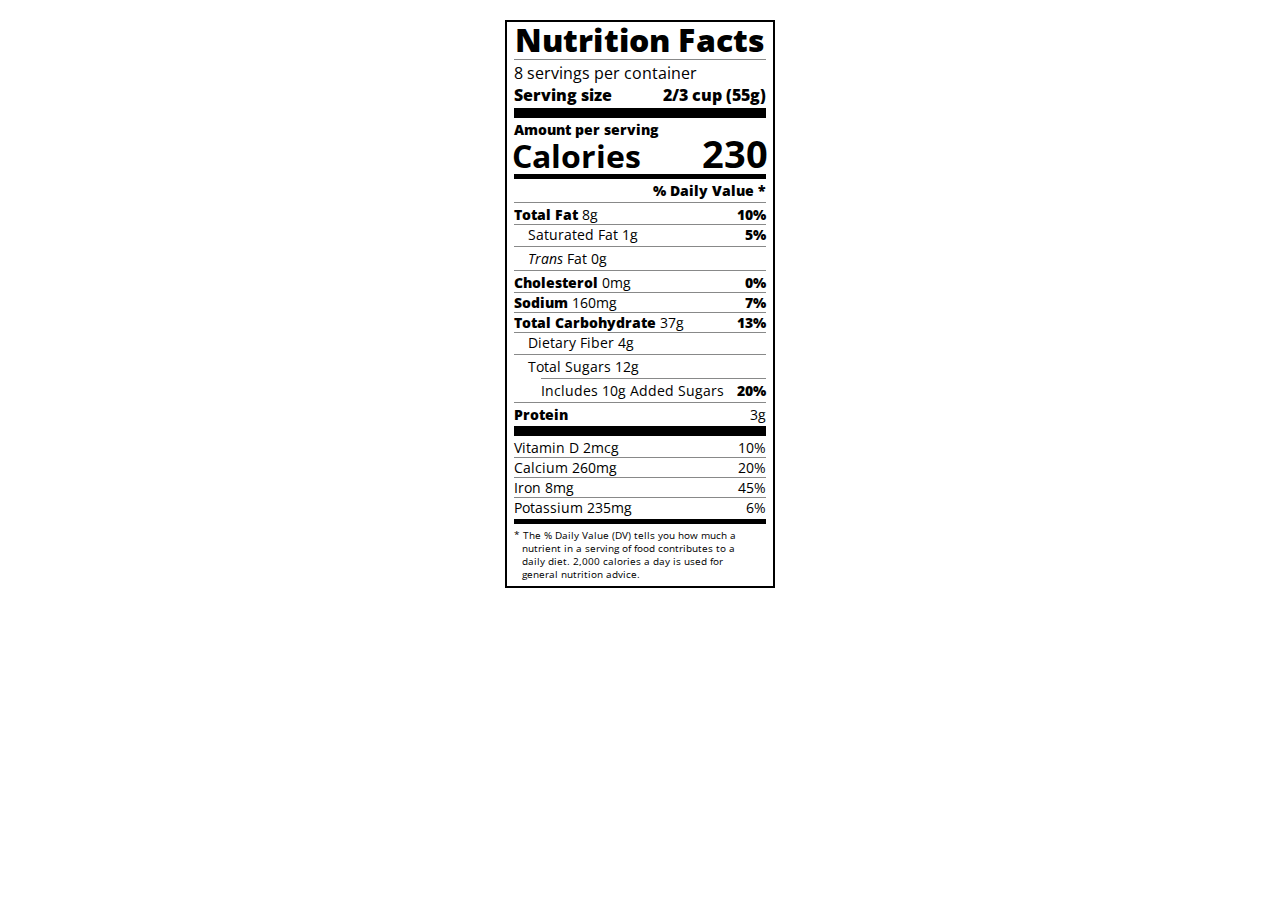
<file: Etiqueta nutricional/index.html>
<!DOCTYPE html>
<html lang="en">

<head>
  <meta charset="UTF-8">
  <title>Nutrition Label</title>
  <link href="https://fonts.googleapis.com/css?family=Open+Sans:400,700,800" rel="stylesheet">
  <link href="./styles.css" rel="stylesheet">
</head>

<body>
  <div class="label">
    <header>
      <h1 class="bold">Nutrition Facts</h1>
      <div class="divider"></div>
      <p>8 servings per container</p>
      <p class="bold">Serving size <span>2/3 cup (55g)</span></p>
    </header>
    <div class="divider large"></div>
    <div class="calories-info">
      <div class="left-container">
        <h2 class="bold small-text">Amount per serving</h2>
        <p>Calories</p>
      </div>
      <span class="right">230</span>
    </div>
    <div class="divider medium"></div>
    <div class="daily-value small-text">
      <p class="bold right no-divider">% Daily Value *</p>
      <div class="divider"></div>
      <p><span><span class="bold">Total Fat</span> 8g</span> <span class="bold right">10%</span></p>
      <p class="indent no-divider">Saturated Fat 1g <span class="bold right">5%</span></p>
      <div class="divider"></div>
      <p class="indent no-divider"><span><i>Trans</i> Fat 0g</span></p>
      <div class="divider"></div>
      <p><span><span class="bold">Cholesterol</span> 0mg</span> <span class="right bold">0%</span></p>
      <p><span><span class="bold">Sodium</span> 160mg</span> <span class="right bold">7%</span></p>
      <p><span><span class="bold">Total Carbohydrate</span> 37g</span> <span class="right bold">13%</span></p>
      <p class="indent no-divider">Dietary Fiber 4g</p>
      <div class="divider"></div>
      <p class="indent no-divider">Total Sugars 12g</p>
      <div class="divider double-indent"></div>
      <p class="double-indent no-divider">Includes 10g Added Sugars <span class="right bold">20%</span>
      <div class="divider"></div>
      <p class="no-divider"><span class="bold">Protein</span> 3g</p>
      <div class="divider large"></div>
      <p>Vitamin D 2mcg <span>10%</span></p>
      <p>Calcium 260mg <span>20%</span></p>
      <p>Iron 8mg <span>45%</span></p>
      <p class="no-divider">Potassium 235mg <span>6%</span></p>
    </div>
    <div class="divider medium"></div>
    <p class="note">* The % Daily Value (DV) tells you how much a nutrient in a serving of food contributes to a daily
      diet. 2,000 calories a day is used for general nutrition advice.</p>
  </div>
</body>
</html>
</file>
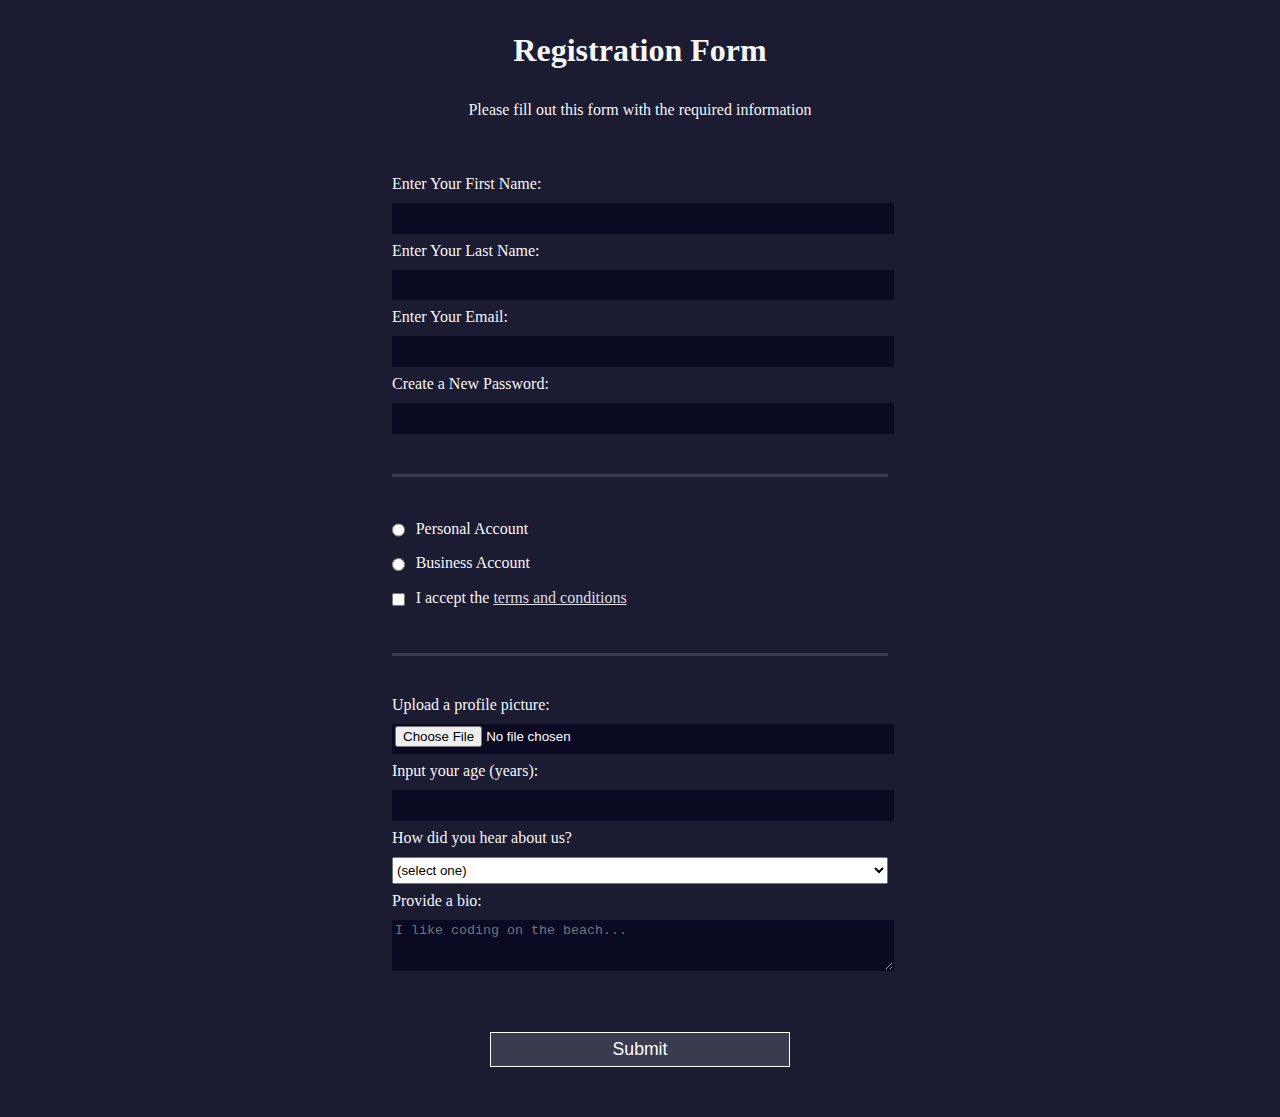
<file: Form/index.html>
<!DOCTYPE html>
<html lang="en">
  <head>
    <meta charset="UTF-8">
    <title>Registration Form</title>
    <link rel="stylesheet" href="styles.css" />
  </head>
  <body>
    <h1>Registration Form</h1>
    <p>Please fill out this form with the required information</p>
    <form method="post" action='https://register-demo.freecodecamp.org'>
      <fieldset>
        <label for="first-name">Enter Your First Name: <input id="first-name" name="first-name" type="text" required /></label>
        <label for="last-name">Enter Your Last Name: <input id="last-name" name="last-name" type="text" required /></label>
        <label for="email">Enter Your Email: <input id="email" name="email" type="email" required /></label>
        <label for="new-password">Create a New Password: <input id="new-password" name="new-password" type="password" pattern="[a-z0-5]{8,}" required /></label>
      </fieldset>
      <fieldset>
        <label for="personal-account"><input id="personal-account" type="radio" name="account-type" class="inline" /> Personal Account</label>
        <label for="business-account"><input id="business-account" type="radio" name="account-type" class="inline" /> Business Account</label>
        <label for="terms-and-conditions">
          <input id="terms-and-conditions" type="checkbox" required name="terms-and-conditions" class="inline" /> I accept the <a href="https://www.freecodecamp.org/news/terms-of-service/">terms and conditions</a>
        </label>
      </fieldset>
      <fieldset>
        <label for="profile-picture">Upload a profile picture: <input id="profile-picture" type="file" name="file" /></label>
        <label for="age">Input your age (years): <input id="age" type="number" name="age" min="13" max="120" /></label>
        <label for="referrer">How did you hear about us?
          <select id="referrer" name="referrer">
            <option value="">(select one)</option>
            <option value="1">freeCodeCamp News</option>
            <option value="2">freeCodeCamp YouTube Channel</option>
            <option value="3">freeCodeCamp Forum</option>
            <option value="4">Other</option>
          </select>
        </label>
        <label for="bio">Provide a bio:
          <textarea id="bio" name="bio" rows="3" cols="30" placeholder="I like coding on the beach..."></textarea>
        </label>
      </fieldset>
      <input type="submit" value="Submit" />
    </form>
  </body>
</html>
</file>
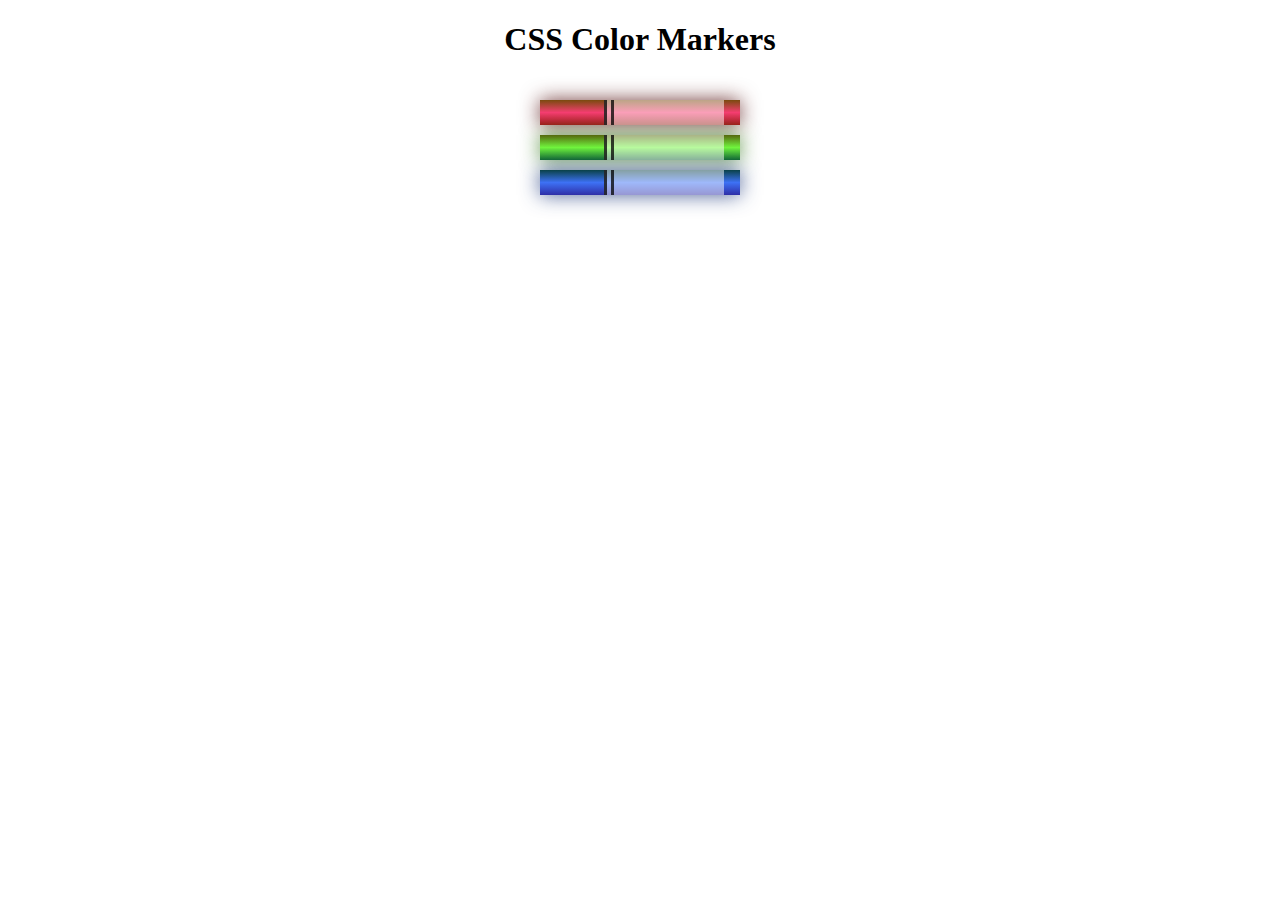
<file: Gradient/index.html>
<!DOCTYPE html>
<html lang="en">
  <head>
    <meta charset="utf-8">
    <meta name="viewport" content="width=device-width, initial-scale=1.0">
    <title>Colored Markers</title>
    <link rel="stylesheet" href="styles.css">
  </head>
  <body>
    <h1>CSS Color Markers</h1>
    <div class="container">
      <div class="marker red">
        <div class="cap"></div>
        <div class="sleeve"></div>
      </div>
      <div class="marker green">
        <div class="cap"></div>
        <div class="sleeve"></div>
      </div>
      <div class="marker blue">
        <div class="cap"></div>
        <div class="sleeve"></div>
      </div>
    </div>
  </body>
</html>
</file>
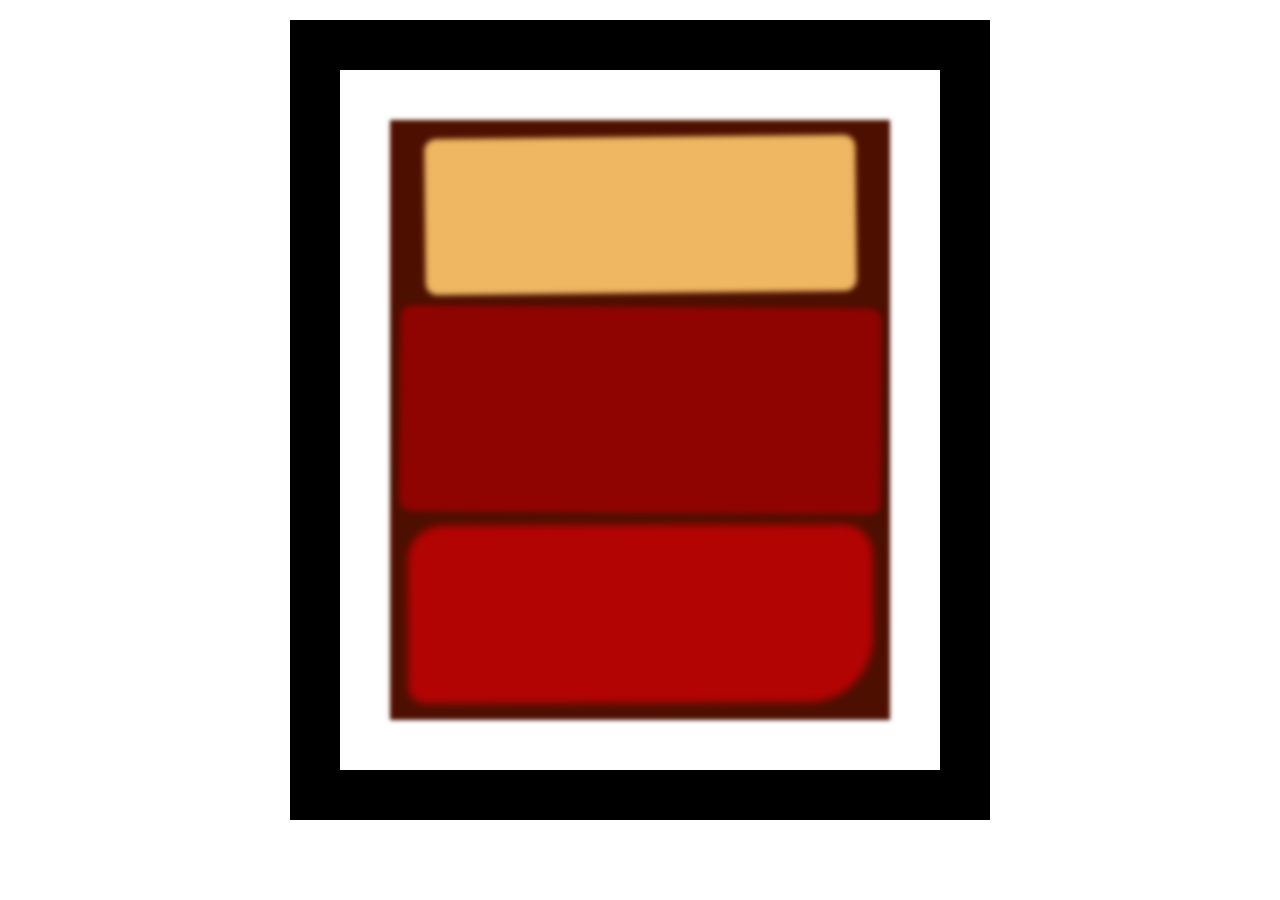
<file: Pintura de Rothko/index.html>
<!DOCTYPE html>
<html lang="en">
  <head>
    <meta charset="UTF-8">
    <title>Rothko Painting</title>
    <link href="./styles.css" rel="stylesheet">
  </head>
  <body>
    <div class="frame">
      <div class="canvas">
        <div class="one"></div>
        <div class="two"></div>
        <div class="three"></div>
      </div>
    </div>
  </body>
</html>
</file>
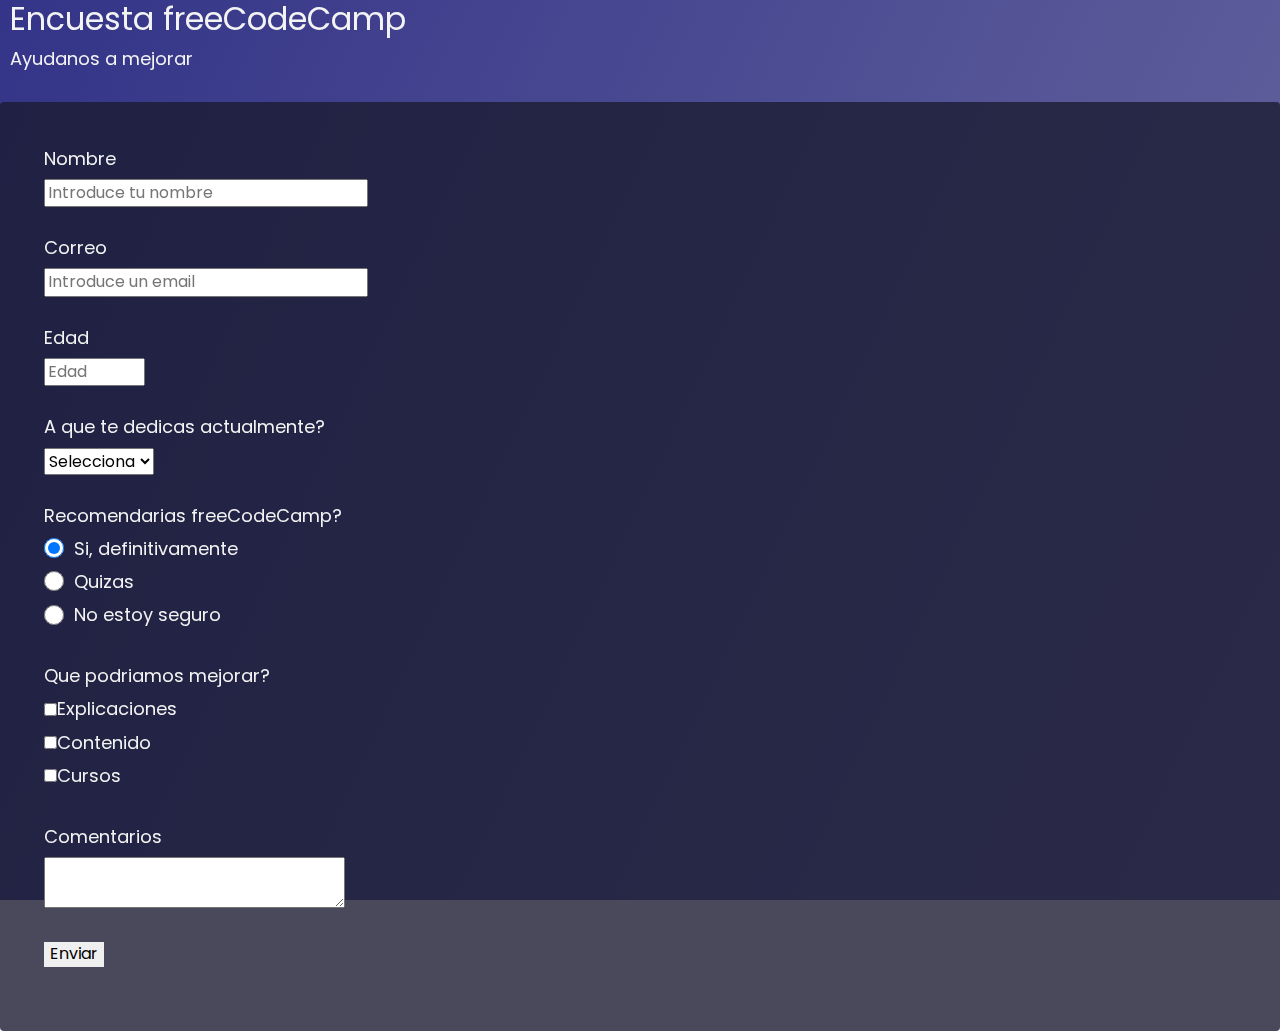
<file: Proyecto encuesta/index.html>
<!DOCTYPE html>
<html lang="en">
<head>
	<meta charset="UTF-8">
	<meta http-equiv="X-UA-Compatible" content="IE=edge">
	<meta name="viewport" content="width=device-width, initial-scale=1.0">
	<link rel="stylesheet" href="styles.css">
	<title>Encuesta freeCodeCamp</title>
</head>
<body>
	<header class="header">
		<h1 id="title">Encuesta freeCodeCamp</h1>
		<p id="description">Ayudanos a mejorar</p>
	</header>
	<form id="survey-form">
		<div class="form-group">
			<label id="name-label">Nombre</label>
			<input type="text" id="name" placeholder="Introduce tu nombre" required>
		</div>
		<div class="form-group">
			<label id="email-label">Correo</label>
			<input type="email" id="email" placeholder="Introduce un email" required>
		</div>
		<div class="form-group">
			<label id="number-label">Edad</label>
			<input type="number" id="number" min="16" max="120" placeholder="Edad">
		</div>
		<div class="form-group">
			<p>A que te dedicas actualmente?</p>
			<select id="dropdown">
				<option disabled selected value>Selecciona</option>
				<option value="estudiante">Estudiante</option>
				<option value="trabajador">Trabajador</option>
				<option value="otro">Otro</option>
			</select>
		</div>
		<div class="form-group">
			<p>Recomendarias freeCodeCamp?</p>
			<label>
				<input name="user-recommend" value="definitely" type="radio" class="input-radio" checked>
				Si, definitivamente
			</label>
			<label>
				<input name="user-recommend" value="maybe" type="radio" class="input-radio">
				Quizas
			</label>
			<label>
				<input name="user-recommend" value="not-sure" type="radio" class="input-radio">
				No estoy seguro
			</label>
		</div>
		<div class="form-group">
			<p>Que podriamos mejorar?</p>
			<label>
				<input type="checkbox" value="explicaciones">
				Explicaciones
			</label>
			<label>
				<input type="checkbox" value="contenido">
				Contenido
			</label>
			<label>
				<input type="checkbox" value="cursos">
				Cursos
			</label>
		</div>
		<div class="form-group">
			<p>Comentarios</p>
			<textarea placheolder="Comentarios"></textarea>
		</div>
		<div class="form-group">
			<button type="submit" id="submit">Enviar</button>
		</div>
	</form>
</body>
</html>
</file>
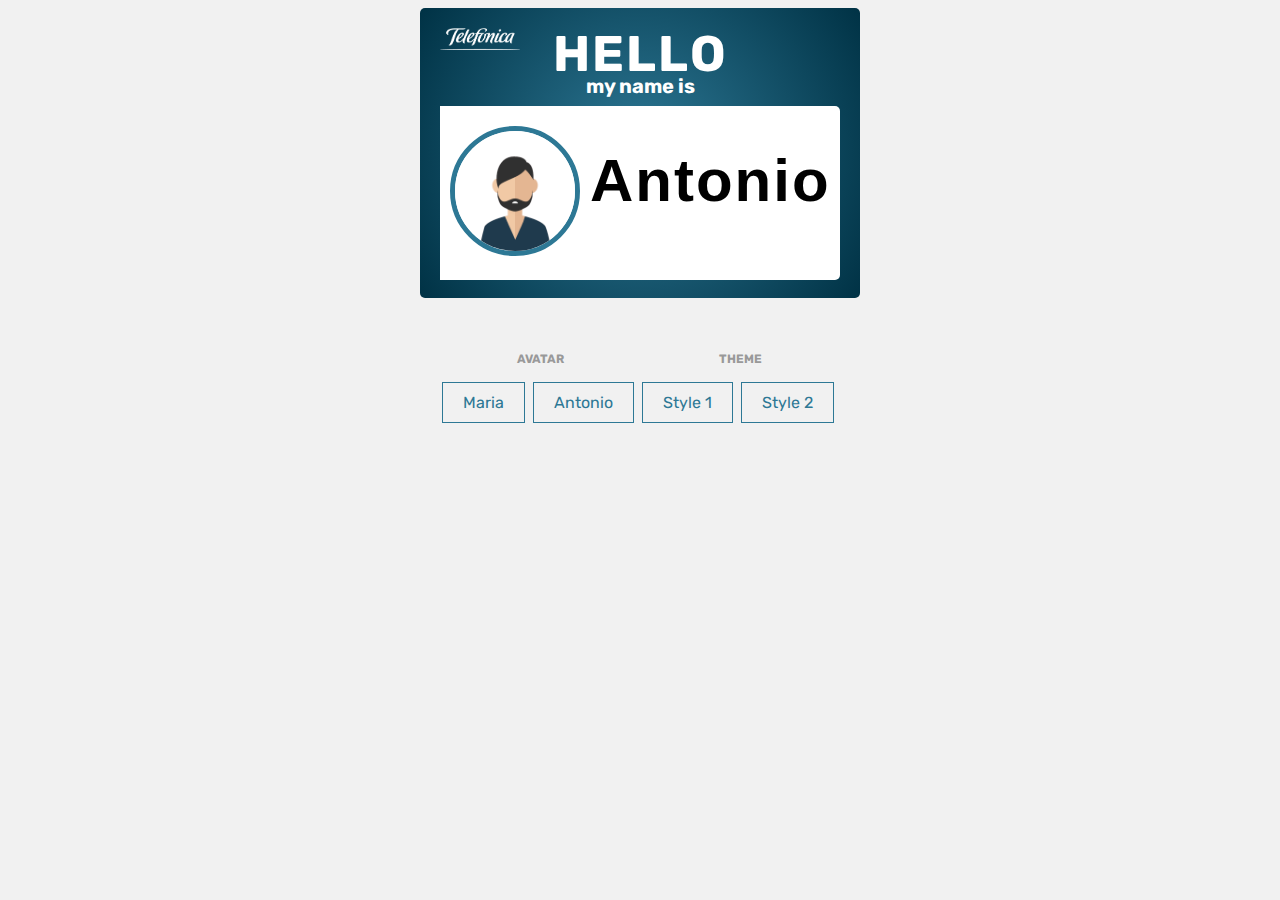
<file: Prueba-web/index.html>
<!DOCTYPE html>
<html lang="en">
<head>
	<meta charset="UTF-8">
	<meta http-equiv="X-UA-Compatible" content="IE=edge">
	<meta name="viewport" content="width=device-width, initial-scale=1.0">
	<title>Tarjeta Presentación</title>
	<!-- Google Fonts-->
	<link rel="preconnect" href="https://fonts.googleapis.com">
	<link rel="preconnect" href="https://fonts.gstatic.com" crossorigin>
	<link href="https://fonts.googleapis.com/css2?family=Permanent+Marker&family=Rubik:wght@300;400;500;600;700&display=swap" rel="stylesheet">
	<link rel="stylesheet" href="styles.css">
</head>
<body>
	<!-- Contenedor-->
	<div class="container">
		<!-- Tarjeta-->
		<div class="card">
			<div class="card-header">
				<img src="img/telefonica-logo.png"" alt="Logo Telefonica" class="brand">
				<h1>Hello</h1>
				<p>my name is</p>
			</div>
			<div class="card-body">
				<div class="user-img">
					<img src="img/antonio.png" alt="user">
				</div>
				<div class="user-name">
					<h1>Antonio</h1>
				</div>
			</div>
			<!-- Botones-->
			<div class="buttons">
				<!-- Botones Avatar-->
				<div class="button-avatar">
					<h3>AVATAR</h3>
					<div>
						<p id="maria">Maria</p>
						<p id="antonio">Antonio</p>
					</div>
				</div>
				<!-- Botones Theme-->
				<div class="button-theme">
					<h3>THEME</h3>
					<div>
						<p id="style1">Style 1</p>
						<p id="style2">Style 2</p>
					</div>
				</div>
			</div>
		</div>
		<script type="text/javascript" src="script.js"></script>	
</body>
</html>
</file>
<file: Etiqueta nutricional/styles.css>
* {
	box-sizing: border-box;
  }
  
  html {
	font-size: 16px;
  }
  
  body {
	font-family: 'Open Sans', sans-serif;
  }
  
  .label {
	border: 2px solid black;
	width: 270px;
	margin: 20px auto;
	padding: 0 7px;
  }
  
  header h1 {
	text-align: center;
	margin: -4px 0;
	letter-spacing: 0.15px
  }
  
  p {
	margin: 0;
	display: flex;
	justify-content: space-between;
  }
  
  .divider {
	border-bottom: 1px solid #888989;
	margin: 2px 0;
  }
  
  .bold {
	font-weight: 800;
  }
  
  .large {
	height: 10px;
  }
  
  .large, .medium {
	background-color: black;
	border: 0;
  }
  
  .medium {
	height: 5px;
  }
  
  .small-text {
	font-size: 0.85rem;
  }
  
  
  .calories-info {
	display: flex;
	justify-content: space-between;
	align-items: flex-end;
  }
  
  .calories-info h2 {
	margin: 0;
  }
  
  .left-container p {
	margin: -5px -2px;
	font-size: 2em;
	font-weight: 700;
  }
  
  .calories-info span {
	margin: -7px -2px;
	font-size: 2.4em;
	font-weight: 700;
  }
  
  .right {
	justify-content: flex-end;
  }
  
  .indent {
	margin-left: 1em;
  }
  
  .double-indent {
	margin-left: 2em;
  }
  
  .daily-value p:not(.no-divider) {
	border-bottom: 1px solid #888989;
  }
  
  .note {
	font-size: 0.6rem;
	margin: 5px 0;
	padding: 0 8px 0 8px;
	text-indent: -8px;
  }
</file>
<file: Form/styles.css>
body {
	width: 100%;
	height: 100vh;
	margin: 0;
	background-color: #1b1b32;
	color: #f5f6f7;
	font-family: Tahoma;
	font-size: 16px;
  }
  
  h1, p {
	margin: 1em auto;
	text-align: center;
  }
  
  form {
	width: 60vw;
	max-width: 500px;
	min-width: 300px;
	margin: 0 auto;
	padding-bottom: 2em;
  }
  
  fieldset {
	border: none;
	padding: 2rem 0;
	border-bottom: 3px solid #3b3b4f;
  }
  
  fieldset:last-of-type {
	border-bottom: none;
  }
  
  label {
	display: block;
	margin: 0.5rem 0;
  }
  
  input,
  textarea,
  select {
	margin: 10px 0 0 0;
	width: 100%;
	min-height: 2em;
  }
  
  input, textarea {
	background-color: #0a0a23;
	border: 1px solid #0a0a23;
	color: #ffffff;
  }
  
  .inline {
	width: unset;
	margin: 0 0.5em 0 0;
	vertical-align: middle;
  }
  
  input[type="submit"] {
	display: block;
	width: 60%;
	margin: 1em auto;
	height: 2em;
	font-size: 1.1rem;
	background-color: #3b3b4f;
	border-color: white;
	min-width: 300px;
  }
  
  input[type="file"] {
	padding: 1px 2px;
  }
  
  a {
	color: #dfdfe2;
  }
</file>
<file: Gradient/styles.css>
h1 {
	text-align: center;
  }
  
  .container {
	background-color: rgb(255, 255, 255);
	padding: 10px 0;
  }
  
  .marker {
	width: 200px;
	height: 25px;
	margin: 10px auto;
  }
  
  .cap {
	width: 60px;
	height: 25px;
  }
  
  .sleeve {
	width: 110px;
	height: 25px;
	background-color: rgba(255, 255, 255, 0.5);
	border-left: 10px double rgba(0, 0, 0, 0.75);
  }
  
  .cap, .sleeve {
	display: inline-block;
  }
  
  .red {
	background: linear-gradient(rgb(122, 74, 14), rgb(245, 62, 113), rgb(162, 27, 27));
	box-shadow: 0 0 20px 0 rgba(83, 14, 14, 0.8);
  }
  
  .green {
	background: linear-gradient(#55680D, #71F53E, #116C31);
	box-shadow: 0 0 20px 0 #3B7E20CC;
  }
  
  .blue {
	background: linear-gradient(hsl(186, 76%, 16%), hsl(223, 90%, 60%), hsl(240, 56%, 42%));
	box-shadow: 0 0 20px 0 hsla(223, 59%, 31%, 0.8);
  }
</file>
<file: Pintura de Rothko/styles.css>
.canvas {
	width: 500px;
	height: 600px;
	background-color: #4d0f00;
	overflow: hidden;
	filter: blur(2px);
  }
  
  .frame {
	border: 50px solid black;
	width: 500px;
	padding: 50px;
	margin: 20px auto;
  }
  
  .one {
	width: 425px;
	height: 150px;
	background-color: #efb762;
	margin: 20px auto;
	box-shadow: 0 0 3px 3px #efb762;
	border-radius: 9px;
	transform: rotate(-0.6deg);
  }
  
  .two {
	width: 475px;
	height: 200px;
	background-color: #8f0401;
	margin: 0 auto 20px;
	box-shadow: 0 0 3px 3px #8f0401;
	border-radius: 8px 10px;
	transform: rotate(0.4deg);
  }
  
  .one, .two {
	filter: blur(1px);
  }
  
  .three {
	width: 91%;
	height: 28%;
	background-color: #b20403;
	margin: auto;
	filter: blur(2px);
	box-shadow: 0 0 5px 5px #b20403;
	border-radius: 30px 25px 60px 12px;
  	transform: rotate(-0.2deg);
  }
</file>
<file: Proyecto encuesta/styles.css>
@import url('https://fonts.googleapis.com/css?family=Poppins:200i,400&display=swap');

html {
  --color-white: #f3f3f3;
  --color-darkblue: #1b1b32;
  --color-darkblue-alpha: rgba(27, 27, 50, 0.8);
  --color-green: #37af65;
}

*,
*::before,
*::after {
  box-sizing: border-box;
}

body {
  font-family: 'Poppins', sans-serif;
  font-size: 1rem;
  font-weight: 400;
  line-height: 1.4;
  color: var(--color-white);
  margin: 0;
}

/* mobile friendly alternative to using background-attachment: fixed */
body::before {
  content: '';
  position: fixed;
  top: 0;
  left: 0;
  height: 100%;
  width: 100%;
  z-index: -1;
  background: var(--color-darkblue);
  background-image: linear-gradient(
      115deg,
      rgba(58, 58, 158, 0.8),
      rgba(136, 136, 206, 0.7)
    ),
    url(https://cdn.freecodecamp.org/testable-projects-fcc/images/survey-form-background.jpeg);
  background-size: cover;
  background-repeat: no-repeat;
  background-position: center;
}

h1 {
  font-weight: 400;
  line-height: 1.2;
}

p {
  font-size: 1.125rem;
}

h1,
p {
  margin-top: 0;
  margin-bottom: 0.5rem;
}

label {
  display: flex;
  align-items: center;
  font-size: 1.125rem;
  margin-bottom: 0.5rem;
}

input,
button,
select,
textarea {
  margin: 0;
  font-family: inherit;
  font-size: inherit;
  line-height: inherit;
}

button {
  border: none;
}

.container {
  width: 100%;
  margin: 3.125rem auto 0 auto;
}

@media (min-width: 576px) {
  .container {
    max-width: 540px;
  }
}

@media (min-width: 768px) {
  .container {
    max-width: 720px;
  }
}

.header {
  padding: 0 0.625rem;
  margin-bottom: 1.875rem;
}

.description {
  font-style: italic;
  font-weight: 200;
  text-shadow: 1px 1px 1px rgba(0, 0, 0, 0.4);
}

.clue {
  margin-left: 0.25rem;
  font-size: 0.9rem;
  color: #e4e4e4;
}

.text-center {
  text-align: center;
}

/* form */

form {
  background: var(--color-darkblue-alpha);
  padding: 2.5rem 0.625rem;
  border-radius: 0.25rem;
}

@media (min-width: 480px) {
  form {
    padding: 2.5rem;
  }
}

.form-group {
  margin: 0 auto 1.25rem auto;
  padding: 0.25rem;
}

.form-control {
  display: block;
  width: 100%;
  height: 2.375rem;
  padding: 0.375rem 0.75rem;
  color: #495057;
  background-color: #fff;
  background-clip: padding-box;
  border: 1px solid #ced4da;
  border-radius: 0.25rem;
  transition: border-color 0.15s ease-in-out, box-shadow 0.15s ease-in-out;
}

.form-control:focus {
  border-color: #80bdff;
  outline: 0;
  box-shadow: 0 0 0 0.2rem rgba(0, 123, 255, 0.25);
}

.input-radio,
.input-checkbox {
  display: inline-block;
  margin-right: 0.625rem;
  min-height: 1.25rem;
  min-width: 1.25rem;
}

.input-textarea {
  min-height: 120px;
  width: 100%;
  padding: 0.625rem;
  resize: vertical;
}

.submit-button {
  display: block;
  width: 100%;
  padding: 0.75rem;
  background: var(--color-green);
  color: inherit;
  border-radius: 2px;
  cursor: pointer;
}
</file>
<file: Prueba-web/styles.css>
* {
	background: #f1f1f1;
}

.container	{
	width: 100%;
	display: flex;
	align-items: center;
	justify-content: center;
	flex-direction: column;
}

.card {
	background: #2d7895;
	background: radial-gradient(circle, #2d7895 0%, #003245 100%) 100%;
	width: 400px;
	height: 250px;
	padding: 20px;
	border-radius: 5px;
	margin: 0 auto 0 auto;
}

.card img {
	background-color: transparent;
	width: 80px;
}

.card-header {
	background-color: transparent;
}
.card-header h1{
	background-color: transparent;
	font-family: 'Rubik', sans-serif;
	font-size: 50px;
	color: #FFF;
	letter-spacing: 2px;
	font-weight: 700;
	text-transform: uppercase;
	text-align: center;
	margin-top: -30px;
	margin-bottom: 0;
}

.card-header p {
	background-color: transparent;
	font-family: 'Rubik', sans-serif;
	font-size: 20px;
	font-weight: bold;
	color: #FFF;
	text-align: center;
	margin-top: -10px;
	margin-bottom: 8px;
}

.card-body *{
	background-color: #FFF;
}

.card-body {
	background-color: #FFF;
	border-radius: 5px;
	display: flex;
}

.user-mame {
	display: flex;
	align-items: center;
	flex-direction: column;
	justify-content: center;
}
.user-name h1 {
	font-family: 'Permanent Marker', sans-serif;
	font-size: 60px;
	color: #000;
	letter-spacing: 2px;
	font-weight: 700;
	margin-left: 10px;
}

.card-body img {
	width: 120px;
	border: 5px solid #2d7895;
	border-radius: 50%;
	margin: 20px auto 20px 10px;
}

.buttons {
	display: grid;
	grid-template-columns: repeat(2, 1fr);
	margin-top: 60px;
}

.button-avatar h3, .button-theme h3 {
	display: flex;
	justify-content: center;
	font-family: 'Rubik', sans-serif;
	font-size: 12px;
	color: #999;
}


.button-avatar p, .button-theme p {
	font-family: 'Rubik', sans-serif;
	font-size: 12px;
	border: none;
	color: #2d7895 ;
	padding: 10px 20px;
	text-align: center;
	text-decoration: none;
	display: inline-block;
	font-size: 16px;
	margin: 4px 2px;
	cursor: pointer;
	background-color: transparent;
	border-width: 1px;
	border-style: solid;
}

.button-avatar p:hover,
 .button-theme p:hover {
	background-color: #2d7895 ;
	color: #f1f1f1;
}

@media (max-width: 490px) {

	.card {
		width: 300px;
		height: 230px;
		padding: 20px;
		border-radius: 5px;
		margin: 0 auto 0 auto;
	}

	.card-header h1{
		margin-top: 0px;
		font-size: 40px;
	}

	.card-header p {
		margin-top: 0px;
		font-size: 16px;
	}

	.card-img {
		width: 40px;
	}
	.card-body {
		background-color: #FFF;
		border-radius: 5px;
		display: flex;
		flex-direction: column;
		align-items: center;
	}

	.user-mame {
		margin-top: -200px;
	}

	.card-body img {
		width: 70px;
		margin:  10px auto 0px 10px;
	}

	.card-body h1{
		font-size: 40px;
		margin-top: -5px;
		margin-bottom: -5px;
		background: transparent;
	}

	.buttons {
		margin-top: 10px;
	}

	.button-avatar, .button-theme {
		margin-bottom: 20px;
		display: flex;
		flex-direction: column;
		align-items: center;
		justify-content: center;
		
	}
	.button-avatar p, .button-theme p {
		text-align: center;
		font-family: 'Rubik', sans-serif;
		font-size: 12px;
		border: none;
		color: #2d7895 ;
		padding: 10px 20px;
		text-align: center;
		text-decoration: none;
		display: inline-block;
		font-size: 16px;
		margin: 4px 2px;
		cursor: pointer;
		background-color: transparent;
		border-width: 1px;
		border-style: solid;
		height: auto;
		width: 80px;
	}
}
</file>
